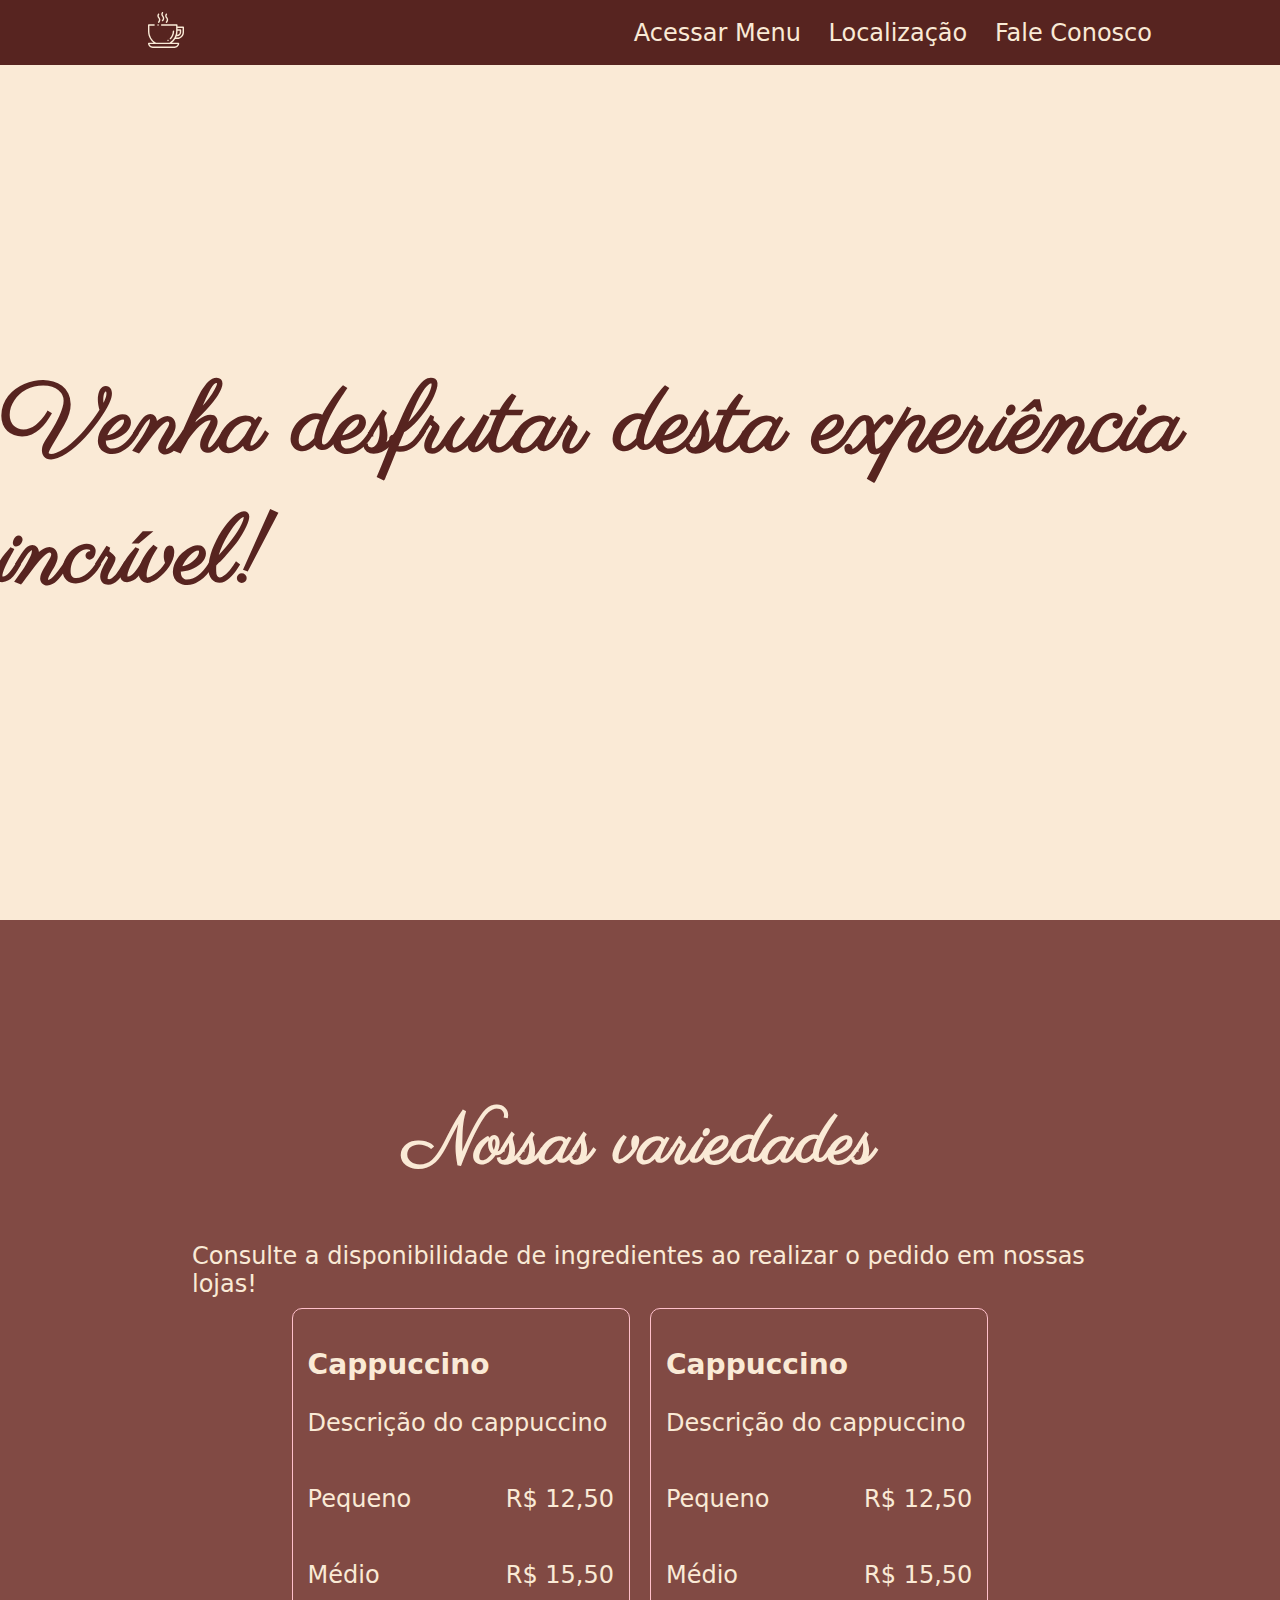
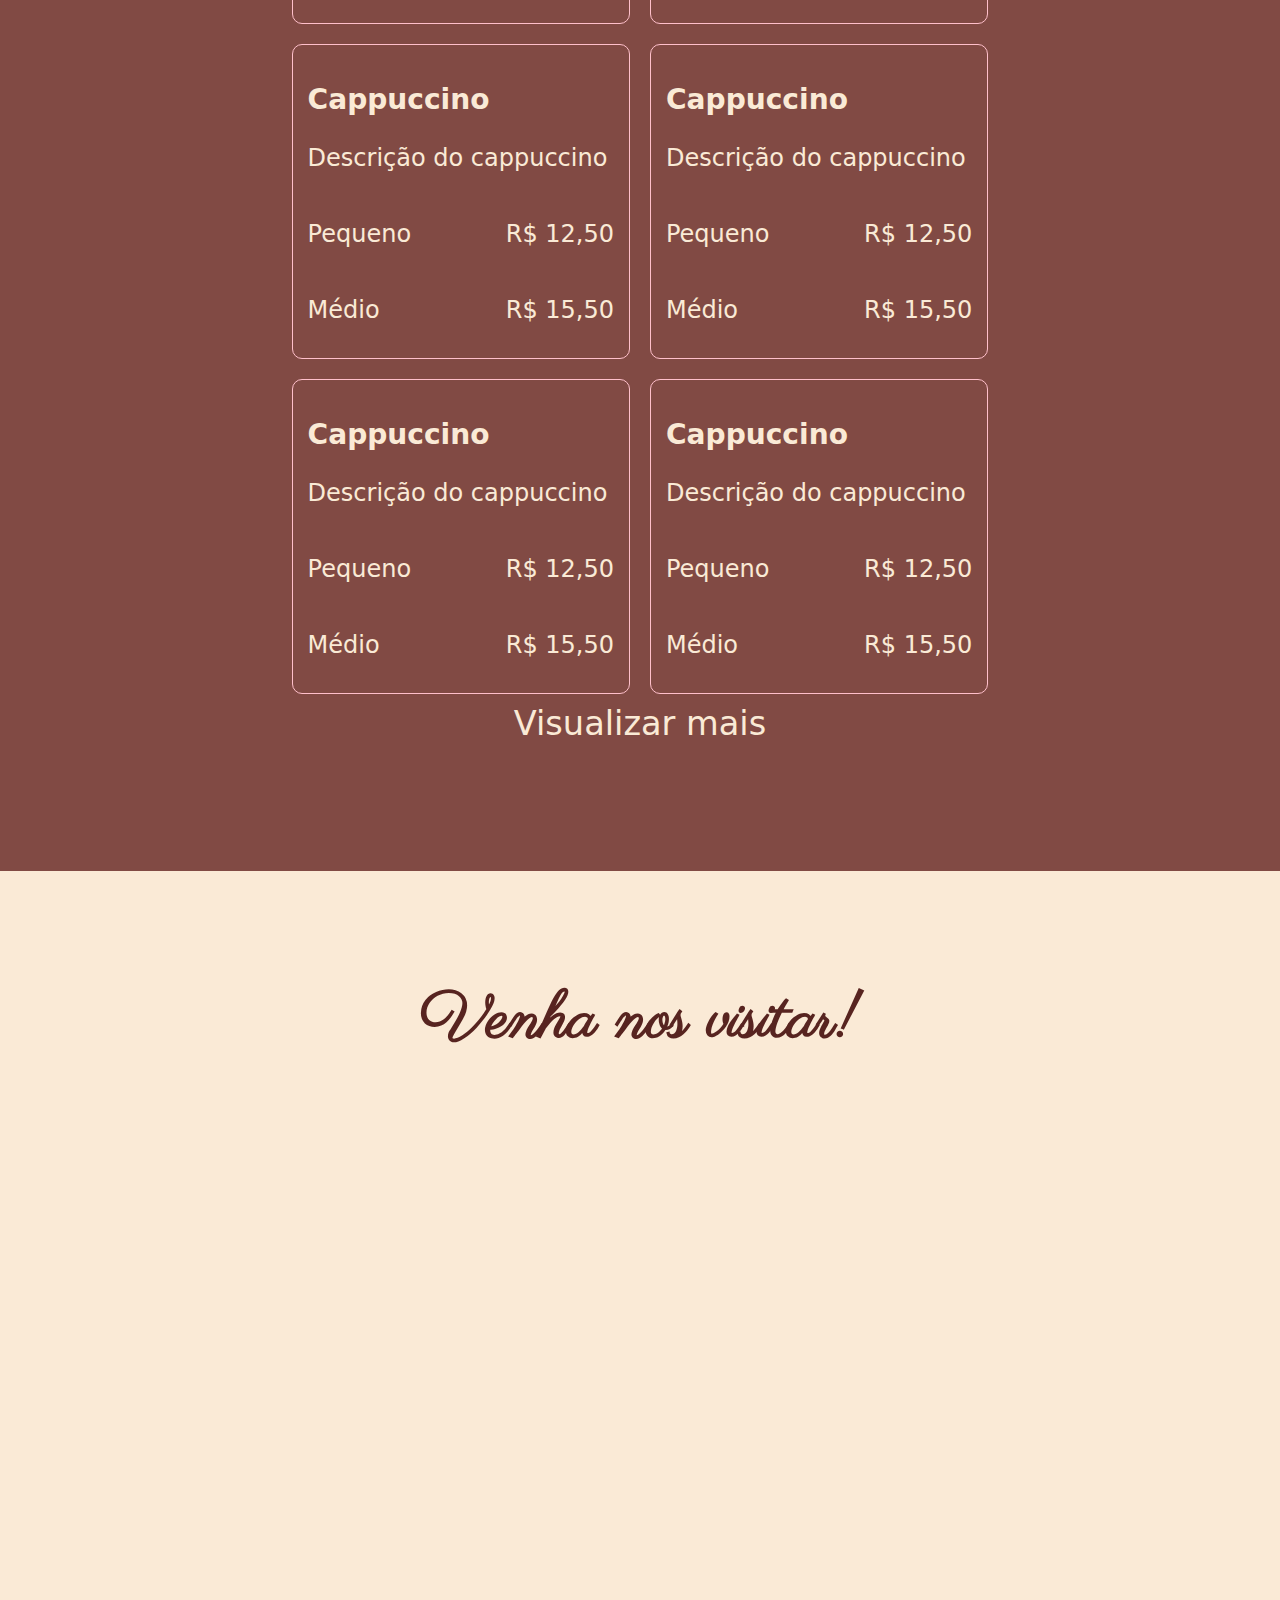
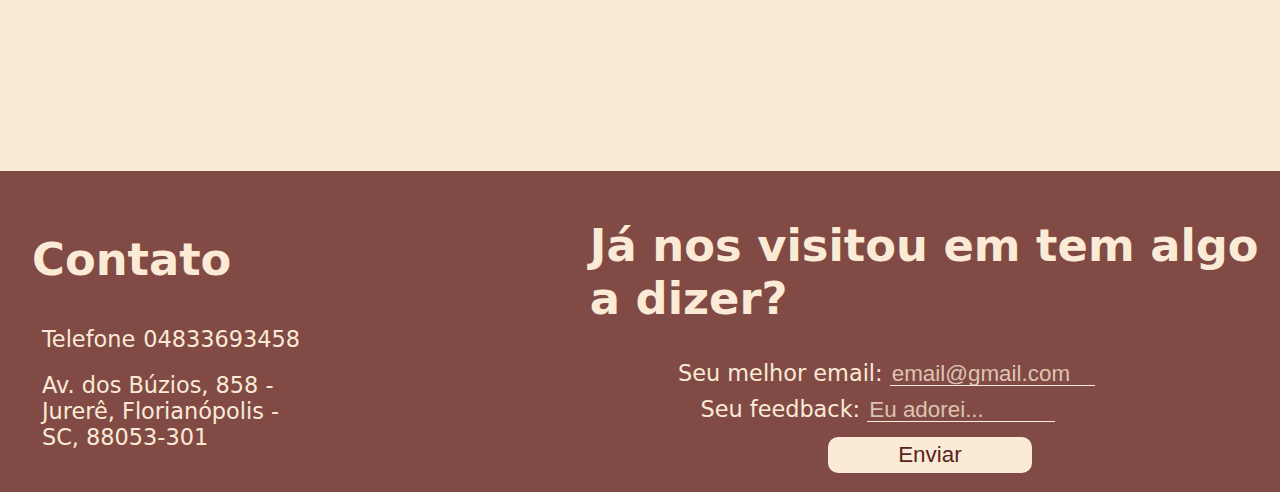
<file: index.html>
<!DOCTYPE html>
<html lang="pt-br">
<head>
    <meta charset="UTF-8">
    <meta http-equiv="X-UA-Compatible" content="IE=edge">
    <meta name="viewport" content="width=device-width, initial-scale=1.0">
    <link rel="stylesheet" href="./css/style.css">
    <title>Café do Bairro</title>
</head>
<body>
    <header>
        <div class="navbar">
            <div class="nav-items">
                <a class="img" href="index.html"><img  src="./svg/logoCafe.svg"></a>
                <div class="nav-links">
                    <a class="" href="#menu">Acessar Menu</a>
                    <a href="#location">Localização</a>
                    <a href="#contact">Fale Conosco</a>
                </div>
            </div>
        </div>
        
        <section>
            <div class="home">
                <div class="home-items">
                    <h1>Venha desfrutar desta experiência incrível!</h1>
                </div>
            </div>
        </section>
    </header>

    <section id="menu">
        <div class="menu-items">
            <h1>Nossas variedades</h1>
            <label> Consulte a disponibilidade de ingredientes ao realizar o pedido em nossas lojas!</label>
            <div class="cardapio">
                <div class="item">
                    <h3>Cappuccino</h3>
                    <p>Descrição do cappuccino</p>

                    <div class="prices">
                        <p>Pequeno</p>
                        <p>R$ 12,50</p>
                    </div>

                    <div class="prices">
                        <p>Médio</p>
                        <p>R$ 15,50</p>
                    </div>

                </div>

                <div class="item">
                    <h3>Cappuccino</h3>
                    <p>Descrição do cappuccino</p>

                    <div class="prices">
                        <p>Pequeno</p>
                        <p>R$ 12,50</p>
                    </div>

                    <div class="prices">
                        <p>Médio</p>
                        <p>R$ 15,50</p>
                    </div>

                </div>

                <div class="item">
                    <h3>Cappuccino</h3>
                    <p>Descrição do cappuccino</p>

                    <div class="prices">
                        <p>Pequeno</p>
                        <p>R$ 12,50</p>
                    </div>

                    <div class="prices">
                        <p>Médio</p>
                        <p>R$ 15,50</p>
                    </div>

                </div>

                <div class="item">
                    <h3>Cappuccino</h3>
                    <p>Descrição do cappuccino</p>

                    <div class="prices">
                        <p>Pequeno</p>
                        <p>R$ 12,50</p>
                    </div>

                    <div class="prices">
                        <p>Médio</p>
                        <p>R$ 15,50</p>
                    </div>

                </div>

                <div class="item">
                    <h3>Cappuccino</h3>
                    <p>Descrição do cappuccino</p>

                    <div class="prices">
                        <p>Pequeno</p>
                        <p>R$ 12,50</p>
                    </div>

                    <div class="prices">
                        <p>Médio</p>
                        <p>R$ 15,50</p>
                    </div>

                </div>

                <div class="item">
                    <h3>Cappuccino</h3>
                    <p>Descrição do cappuccino</p>

                    <div class="prices">
                        <p>Pequeno</p>
                        <p>R$ 12,50</p>
                    </div>

                    <div class="prices">
                        <p>Médio</p>
                        <p>R$ 15,50</p>
                    </div>

                </div>
            </div>
            <a class="seeMore" href="./menu.html">Visualizar mais</a>
        </div>
    </section>

    <section id="location">
        <div class="location">
            <h1>Venha nos visitar!</h1>
            <iframe src="https://www.google.com/maps/embed?pb=!1m18!1m12!1m3!1d901002.0498365941!2d-49.8847702778759!3d-28.0995936978293!2m3!1f0!2f0!3f0!3m2!1i1024!2i768!4f13.1!3m3!1m2!1s0x9527444effffffff%3A0xbc072b93cc275ba2!2sCaf%C3%A9%20do%20Bairro!5e0!3m2!1spt-BR!2sbr!4v1685663531167!5m2!1spt-BR!2sbr" width="800" height="600" style="border:0;" allowfullscreen="" loading="lazy" referrerpolicy="no-referrer-when-downgrade"></iframe>        
        </div>
    </section>

    <footer id="contact">
        <div class="contact">
            <h1>Contato</h1>
            <div class="footer-item">
                <label>Telefone</label>
                <label>04833693458</label>
            </div>
            <div class="footer-item">
                <label>Av. dos Búzios, 858 - Jurerê, Florianópolis - SC, 88053-301</label>
            </div>
            
        </div>
        <div class="forms">
            <h1>Já nos visitou em tem algo a dizer?</h1>
            <div class="email">
                <label>Seu melhor email:</label>
                <input class="input" placeholder="email@gmail.com" name="email" id="idEmail">
            </div>
            <div class="comentario">
                <label>Seu feedback:</label>
                <input class="input" placeholder="Eu adorei..." id="IdFeedback">
            </div>
            <button class="btn" type="button" onclick="enviar()">Enviar</button>
        </div>
    </footer>
    <script src="./script.js"></script>  
</body>
</html>
</file>
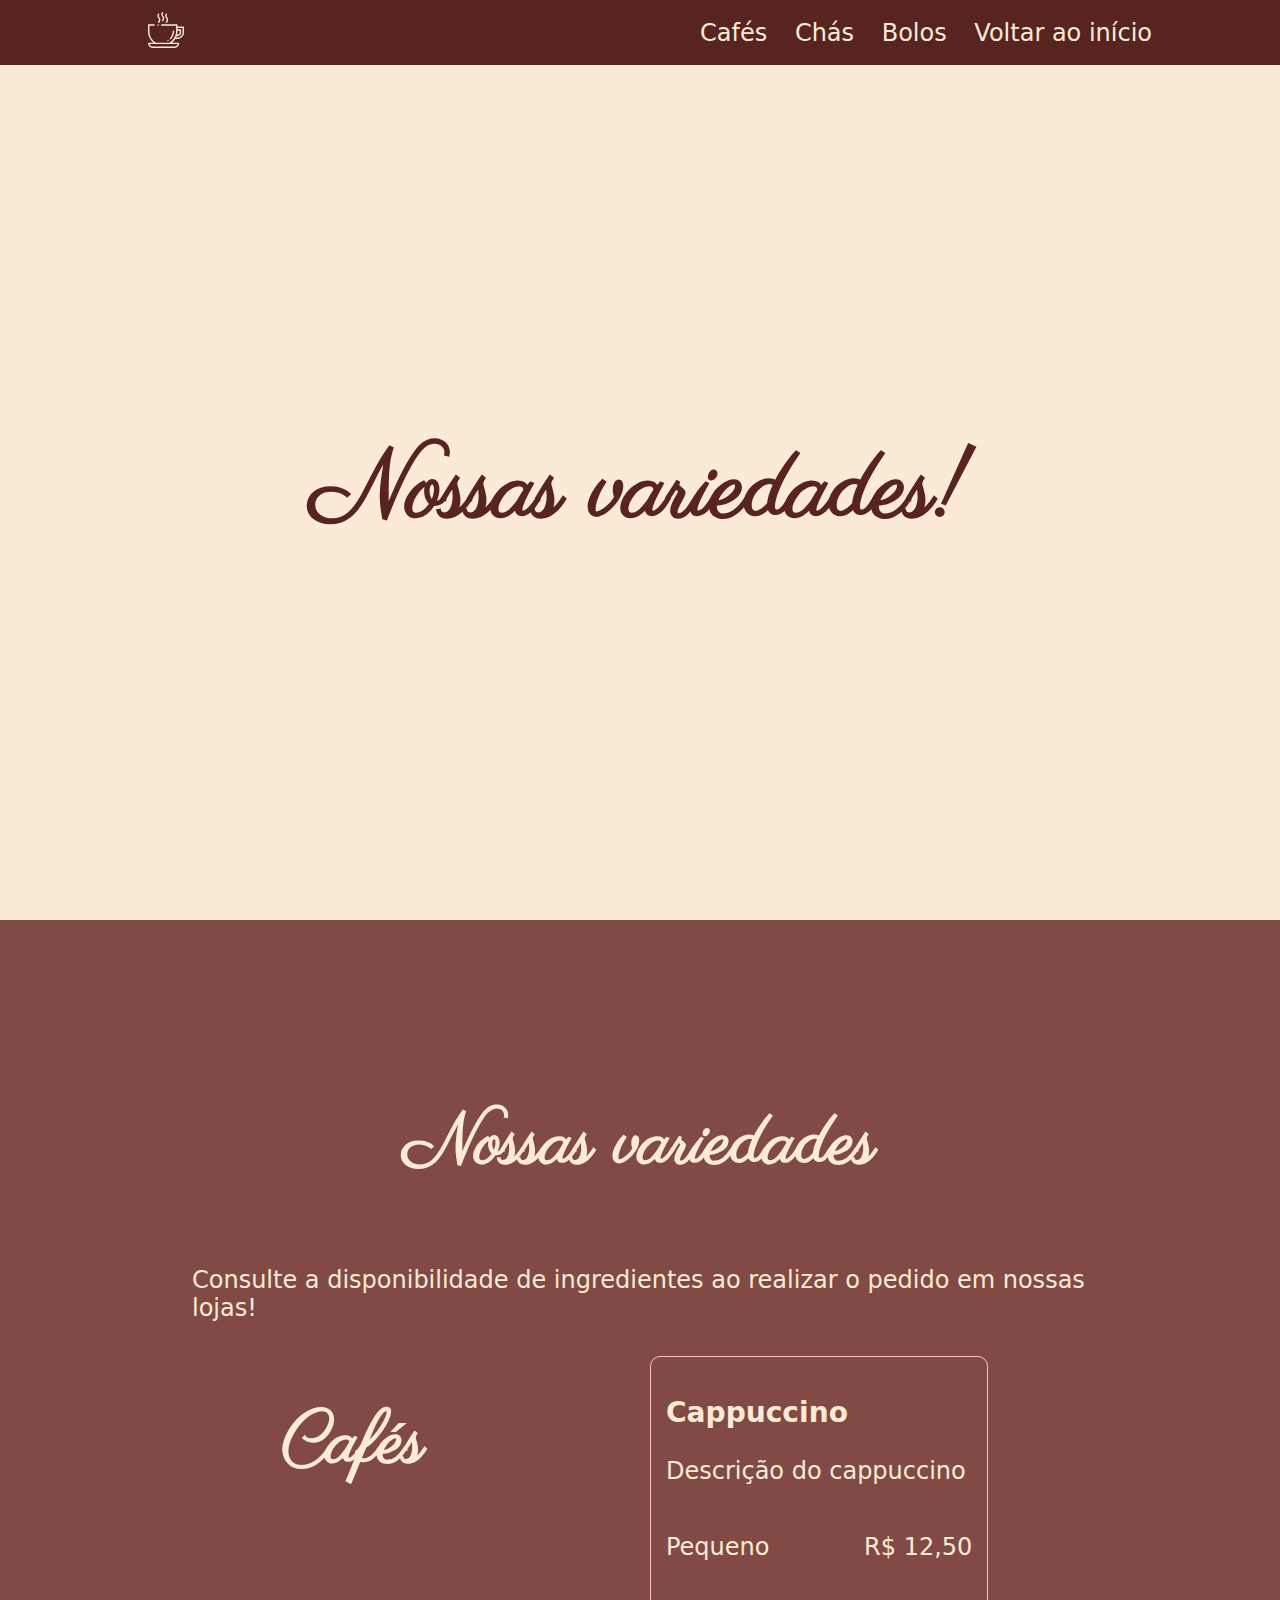
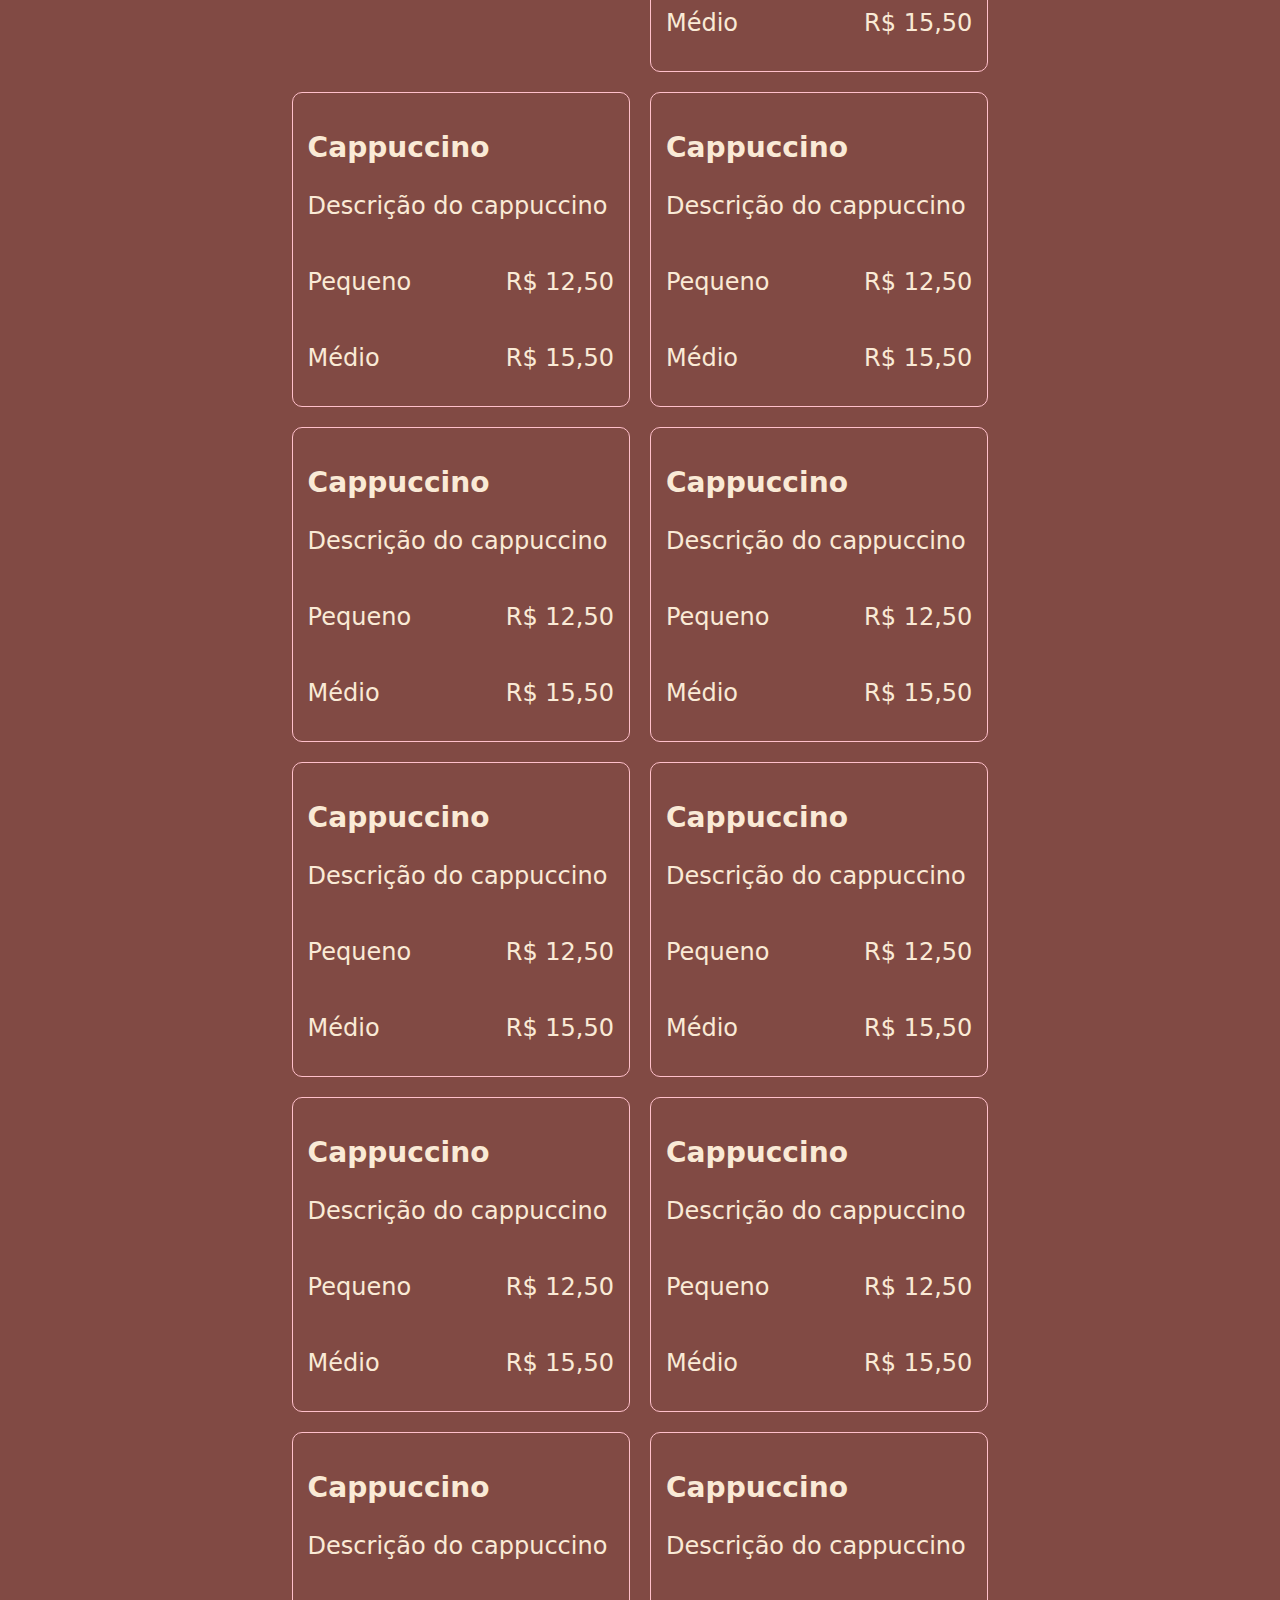
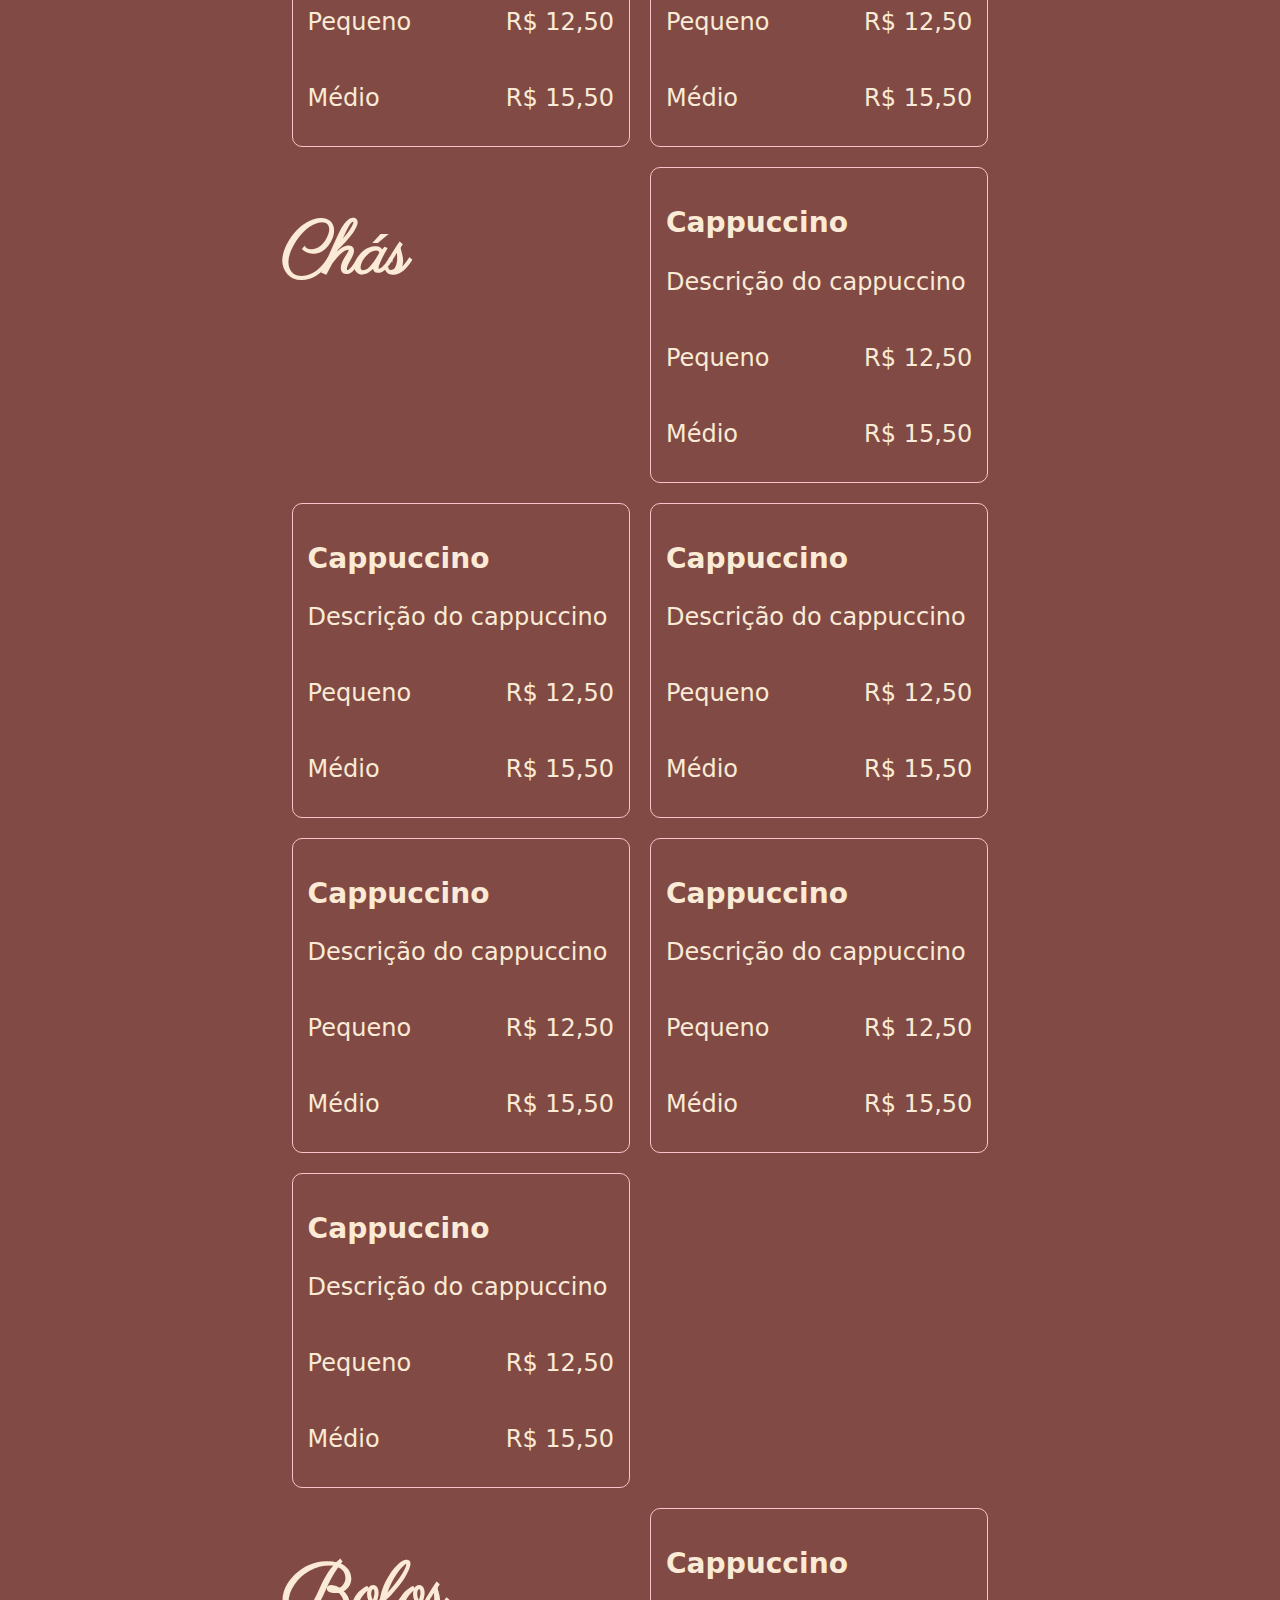
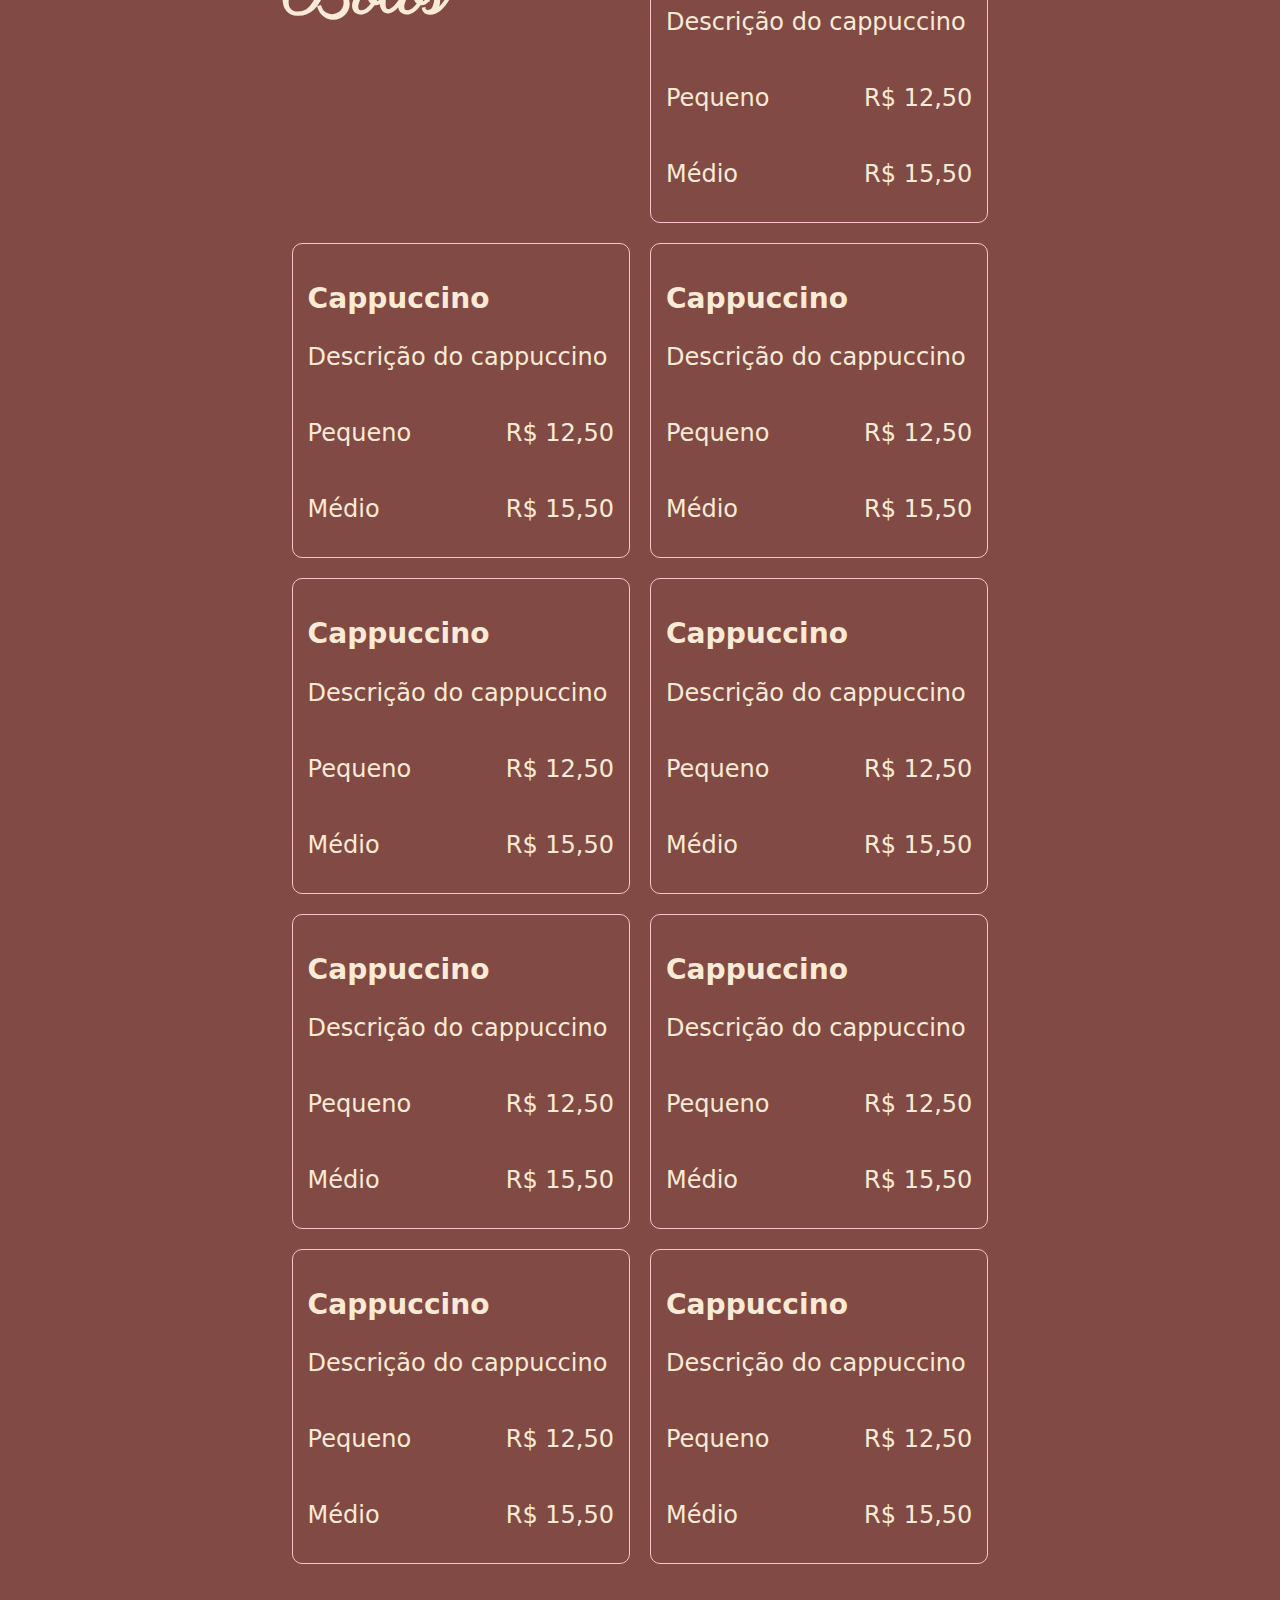
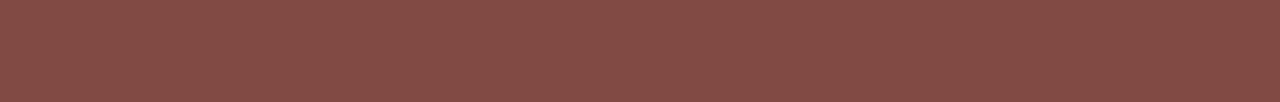
<file: menu.html>
<!DOCTYPE html>
<html lang="en">
<head>
    <meta charset="UTF-8">
    <meta http-equiv="X-UA-Compatible" content="IE=edge">
    <meta name="viewport" content="width=device-width, initial-scale=1.0">
    <link rel="stylesheet" href="./css/style.css">
    <title>Menu - Café do Bairro</title>
</head>
<body>
    <header>
        <div class="navbar">
            <div class="nav-items">
                <a class="img" href="index.html"><img  src="./svg/logoCafe.svg"></a>
                <div class="nav-links">
                    <a class="" href="#coffee">Cafés</a>
                    <a href="#tea">Chás</a>
                    <a href="#cake">Bolos</a>
                    <a href="./index.html">Voltar ao início</a>
                </div>
            </div>
        </div>
        
        <section>
            <div class="home">
                <div class="home-items">
                    <h1>Nossas variedades!</h1>
                </div>
            </div>
        </section>
    </header>

    <section id="menu">
        <div class="menu-items">
            <h1>Nossas variedades</h1>
            <p> Consulte a disponibilidade de ingredientes ao realizar o pedido em nossas lojas!</p>
            <div class="cardapio" id="coffee">
                <h1>Cafés</h1>
                <div class="item">
                    <h3>Cappuccino</h3>
                    <p>Descrição do cappuccino</p>

                    <div class="prices">
                        <p>Pequeno</p>
                        <p>R$ 12,50</p>
                    </div>

                    <div class="prices">
                        <p>Médio</p>
                        <p>R$ 15,50</p>
                    </div>

                </div>

                <div class="item">
                    <h3>Cappuccino</h3>
                    <p>Descrição do cappuccino</p>

                    <div class="prices">
                        <p>Pequeno</p>
                        <p>R$ 12,50</p>
                    </div>

                    <div class="prices">
                        <p>Médio</p>
                        <p>R$ 15,50</p>
                    </div>

                </div>

                <div class="item">
                    <h3>Cappuccino</h3>
                    <p>Descrição do cappuccino</p>

                    <div class="prices">
                        <p>Pequeno</p>
                        <p>R$ 12,50</p>
                    </div>

                    <div class="prices">
                        <p>Médio</p>
                        <p>R$ 15,50</p>
                    </div>

                </div>

                <div class="item">
                    <h3>Cappuccino</h3>
                    <p>Descrição do cappuccino</p>

                    <div class="prices">
                        <p>Pequeno</p>
                        <p>R$ 12,50</p>
                    </div>

                    <div class="prices">
                        <p>Médio</p>
                        <p>R$ 15,50</p>
                    </div>

                </div>

                <div class="item">
                    <h3>Cappuccino</h3>
                    <p>Descrição do cappuccino</p>

                    <div class="prices">
                        <p>Pequeno</p>
                        <p>R$ 12,50</p>
                    </div>

                    <div class="prices">
                        <p>Médio</p>
                        <p>R$ 15,50</p>
                    </div>

                </div>

                <div class="item">
                    <h3>Cappuccino</h3>
                    <p>Descrição do cappuccino</p>

                    <div class="prices">
                        <p>Pequeno</p>
                        <p>R$ 12,50</p>
                    </div>

                    <div class="prices">
                        <p>Médio</p>
                        <p>R$ 15,50</p>
                    </div>

                </div>

                <div class="item">
                    <h3>Cappuccino</h3>
                    <p>Descrição do cappuccino</p>

                    <div class="prices">
                        <p>Pequeno</p>
                        <p>R$ 12,50</p>
                    </div>

                    <div class="prices">
                        <p>Médio</p>
                        <p>R$ 15,50</p>
                    </div>

                </div>

                <div class="item">
                    <h3>Cappuccino</h3>
                    <p>Descrição do cappuccino</p>

                    <div class="prices">
                        <p>Pequeno</p>
                        <p>R$ 12,50</p>
                    </div>

                    <div class="prices">
                        <p>Médio</p>
                        <p>R$ 15,50</p>
                    </div>

                </div>

                <div class="item">
                    <h3>Cappuccino</h3>
                    <p>Descrição do cappuccino</p>

                    <div class="prices">
                        <p>Pequeno</p>
                        <p>R$ 12,50</p>
                    </div>

                    <div class="prices">
                        <p>Médio</p>
                        <p>R$ 15,50</p>
                    </div>

                </div>

                <div class="item">
                    <h3>Cappuccino</h3>
                    <p>Descrição do cappuccino</p>

                    <div class="prices">
                        <p>Pequeno</p>
                        <p>R$ 12,50</p>
                    </div>

                    <div class="prices">
                        <p>Médio</p>
                        <p>R$ 15,50</p>
                    </div>

                </div>

                <div class="item">
                    <h3>Cappuccino</h3>
                    <p>Descrição do cappuccino</p>

                    <div class="prices">
                        <p>Pequeno</p>
                        <p>R$ 12,50</p>
                    </div>

                    <div class="prices">
                        <p>Médio</p>
                        <p>R$ 15,50</p>
                    </div>

                </div>
            </div>
            <div class="cardapio" id="tea">
                <h1>Chás</h1>
                <div class="item">
                    <h3>Cappuccino</h3>
                    <p>Descrição do cappuccino</p>

                    <div class="prices">
                        <p>Pequeno</p>
                        <p>R$ 12,50</p>
                    </div>

                    <div class="prices">
                        <p>Médio</p>
                        <p>R$ 15,50</p>
                    </div>

                </div>

                <div class="item">
                    <h3>Cappuccino</h3>
                    <p>Descrição do cappuccino</p>

                    <div class="prices">
                        <p>Pequeno</p>
                        <p>R$ 12,50</p>
                    </div>

                    <div class="prices">
                        <p>Médio</p>
                        <p>R$ 15,50</p>
                    </div>

                </div>

                <div class="item">
                    <h3>Cappuccino</h3>
                    <p>Descrição do cappuccino</p>

                    <div class="prices">
                        <p>Pequeno</p>
                        <p>R$ 12,50</p>
                    </div>

                    <div class="prices">
                        <p>Médio</p>
                        <p>R$ 15,50</p>
                    </div>

                </div>

                <div class="item">
                    <h3>Cappuccino</h3>
                    <p>Descrição do cappuccino</p>

                    <div class="prices">
                        <p>Pequeno</p>
                        <p>R$ 12,50</p>
                    </div>

                    <div class="prices">
                        <p>Médio</p>
                        <p>R$ 15,50</p>
                    </div>

                </div>

                <div class="item">
                    <h3>Cappuccino</h3>
                    <p>Descrição do cappuccino</p>

                    <div class="prices">
                        <p>Pequeno</p>
                        <p>R$ 12,50</p>
                    </div>

                    <div class="prices">
                        <p>Médio</p>
                        <p>R$ 15,50</p>
                    </div>

                </div>

                <div class="item">
                    <h3>Cappuccino</h3>
                    <p>Descrição do cappuccino</p>

                    <div class="prices">
                        <p>Pequeno</p>
                        <p>R$ 12,50</p>
                    </div>

                    <div class="prices">
                        <p>Médio</p>
                        <p>R$ 15,50</p>
                    </div>

                </div>
            </div>
            <div class="cardapio" id="cake">
                <h1>Bolos</h1>
                <div class="item">
                    <h3>Cappuccino</h3>
                    <p>Descrição do cappuccino</p>

                    <div class="prices">
                        <p>Pequeno</p>
                        <p>R$ 12,50</p>
                    </div>

                    <div class="prices">
                        <p>Médio</p>
                        <p>R$ 15,50</p>
                    </div>

                </div>

                <div class="item">
                    <h3>Cappuccino</h3>
                    <p>Descrição do cappuccino</p>

                    <div class="prices">
                        <p>Pequeno</p>
                        <p>R$ 12,50</p>
                    </div>

                    <div class="prices">
                        <p>Médio</p>
                        <p>R$ 15,50</p>
                    </div>

                </div>

                <div class="item">
                    <h3>Cappuccino</h3>
                    <p>Descrição do cappuccino</p>

                    <div class="prices">
                        <p>Pequeno</p>
                        <p>R$ 12,50</p>
                    </div>

                    <div class="prices">
                        <p>Médio</p>
                        <p>R$ 15,50</p>
                    </div>

                </div>

                <div class="item">
                    <h3>Cappuccino</h3>
                    <p>Descrição do cappuccino</p>

                    <div class="prices">
                        <p>Pequeno</p>
                        <p>R$ 12,50</p>
                    </div>

                    <div class="prices">
                        <p>Médio</p>
                        <p>R$ 15,50</p>
                    </div>

                </div>

                <div class="item">
                    <h3>Cappuccino</h3>
                    <p>Descrição do cappuccino</p>

                    <div class="prices">
                        <p>Pequeno</p>
                        <p>R$ 12,50</p>
                    </div>

                    <div class="prices">
                        <p>Médio</p>
                        <p>R$ 15,50</p>
                    </div>

                </div>

                <div class="item">
                    <h3>Cappuccino</h3>
                    <p>Descrição do cappuccino</p>

                    <div class="prices">
                        <p>Pequeno</p>
                        <p>R$ 12,50</p>
                    </div>

                    <div class="prices">
                        <p>Médio</p>
                        <p>R$ 15,50</p>
                    </div>

                </div>

                <div class="item">
                    <h3>Cappuccino</h3>
                    <p>Descrição do cappuccino</p>

                    <div class="prices">
                        <p>Pequeno</p>
                        <p>R$ 12,50</p>
                    </div>

                    <div class="prices">
                        <p>Médio</p>
                        <p>R$ 15,50</p>
                    </div>

                </div>

                <div class="item">
                    <h3>Cappuccino</h3>
                    <p>Descrição do cappuccino</p>

                    <div class="prices">
                        <p>Pequeno</p>
                        <p>R$ 12,50</p>
                    </div>

                    <div class="prices">
                        <p>Médio</p>
                        <p>R$ 15,50</p>
                    </div>

                </div>

                <div class="item">
                    <h3>Cappuccino</h3>
                    <p>Descrição do cappuccino</p>

                    <div class="prices">
                        <p>Pequeno</p>
                        <p>R$ 12,50</p>
                    </div>

                    <div class="prices">
                        <p>Médio</p>
                        <p>R$ 15,50</p>
                    </div>

                </div>
            </div>
        </div>
    </section>
</body>
</html>
</file>
<file: css/style.css>
@import url('https://fonts.googleapis.com/css2?family=Parisienne&display=swap');

body, html {
  margin: 0;
  --pink: #ffbbb2;
  --dark-pink: #d5958d;
  --light-coffee: #faead6;
  --coffee: #814a44;
  --dark-coffee: #572420;
  background-color: var(--light-coffee);
  font-family: system-ui, -apple-system, BlinkMacSystemFont, 'Segoe UI', Roboto, Oxygen, Ubuntu, Cantarell, 'Open Sans', 'Helvetica Neue', sans-serif;
  overflow-x: hidden;
  scroll-behavior: smooth;
}


/* Header */

.navbar {
  font-size: 1.5em;
  padding: 10px;
  width: 100vw;
  height: 5vh;
  background-color: transparent;
  background-color: var(--dark-coffee);
  display: flex;
  align-items: center;
  justify-content: center;
}

.nav-items{
  display: flex;
  align-items: center;
  justify-content: space-between;
  width: 80%;
  padding: 10px;
}

.navbar a {
  padding: 10px;
  color: var(--light-coffee);
  text-decoration: none;
  border-radius: 20px;
  cursor: pointer;
}

.navbar img {
  cursor: pointer;
}

.navbar a:hover{
  background-color: var(--light-coffee);
  color: var(--dark-coffee);
}

.navbar .img:hover{
  background-color: transparent;
}

.navbar h3{
  font-size: 1.5em;
  color: var(--light-coffee);
}

.navbar img {
  width: 1.5em;
}

/* Section Header */

.home {
  height: 95vh;
}

.home-items {
  width: 100vw;
  height: 95vh;
  color: var(--dark-coffee);
  font-size: 3em;
  display: flex;
  align-items: center;
  justify-content: center;
  font-family: 'Parisienne', cursive;
  /* background: url(../img/bg-coffee.jpg) center; */
  /* background-size: cover; */
}


/* Section Menu */

#menu {
  width: 100vw;
  max-height: fit-content;
  background-color: #814a44;
  display: flex;
  justify-content: center;
  align-items: center;
  color: var(--light-coffee);
}

.menu-items {
  width: 70%;
  height: fit-content;
  display: flex;
  flex-direction: column;
  justify-content: center;
  align-items: center;
  font-size: 1.5em;
  padding: 10%;
}

.menu-items h1 {
  font-size: 3em;
  font-family: 'Parisienne', cursive;
}

.cardapio {
  width: 80%;
  display: grid;
  grid-template-columns: repeat(auto-fill, minmax(250px, 2fr));
  margin: 0 auto;
  overflow: auto;
}

.cardapio .item {
  border: 1px solid pink;
  padding: 10px 15px;
  margin: 10px 10px 10px 10px;
  border-radius: 10px;
}

.cardapio .item .prices {
  display: flex;
  flex-direction: row;
  justify-content: space-between;
  align-items: center;
}

.cardapio label {
  font-size: 2em !important;
}

.seeMore {
  font-size: 1.4em;
  color: var(--light-coffee);
  text-decoration: none; 
  display: flex;
  align-items: center;
}

/* Section Location */

#location {
  width: 100vw;
  height: 100vh;
  display: flex;
  justify-content: center;
  align-items: center;
  color: var(--dark-coffee);
}

.location {
  display: flex;
  flex-direction: column;
  align-items: center;
  justify-content: center;
}

.location h1 {
  font-size: 4em;
  font-family: 'Parisienne', cursive;
}


.location .maps {
  display: flex;
  align-items: center;
  justify-content: space-around;
}

/* Footer */

#contact {
  width: 100vw;
  height: fit-content;
  background-color: #814a44;
  display: flex;
  justify-content: center;
  align-items: center;
  color: var(--light-coffee);
  font-size: 1.4em;
}

.contact, .forms {
  height: 100%;
  padding: 32px;
}

.footer-item {
  width: 50%;
  display: flex;
  flex-direction: row;
  justify-content: space-between;
  padding: 10px;
}

.forms{
  display: flex;
  flex-direction: column;
  justify-content: center;
  align-items: center;
  padding: 10px;
}

.input {
  outline: none;
  width: 40%;
  height: 20px;
  background-color: transparent;
  border: none;
  border-bottom: 1px solid var(--light-coffee);
  color: var(--light-coffee);
  /* border: none; */
  font-size: 1em;
}

.input::placeholder{
  color: #faead6c6;
}

.comentario, .email {
  padding: 5px;
}

.btn {
  width: 30%;
  margin-top: 10px;
  padding: 5px;
  font-size: 1em;
  border-radius: 10px;
  background-color: var(--light-coffee);
  color: var(--dark-coffee);
  border: none;
  transition: .5s ease;
}

.btn:hover{
  background-color: var(--dark-coffee);
  color: var(--light-coffee);
}
</file>
